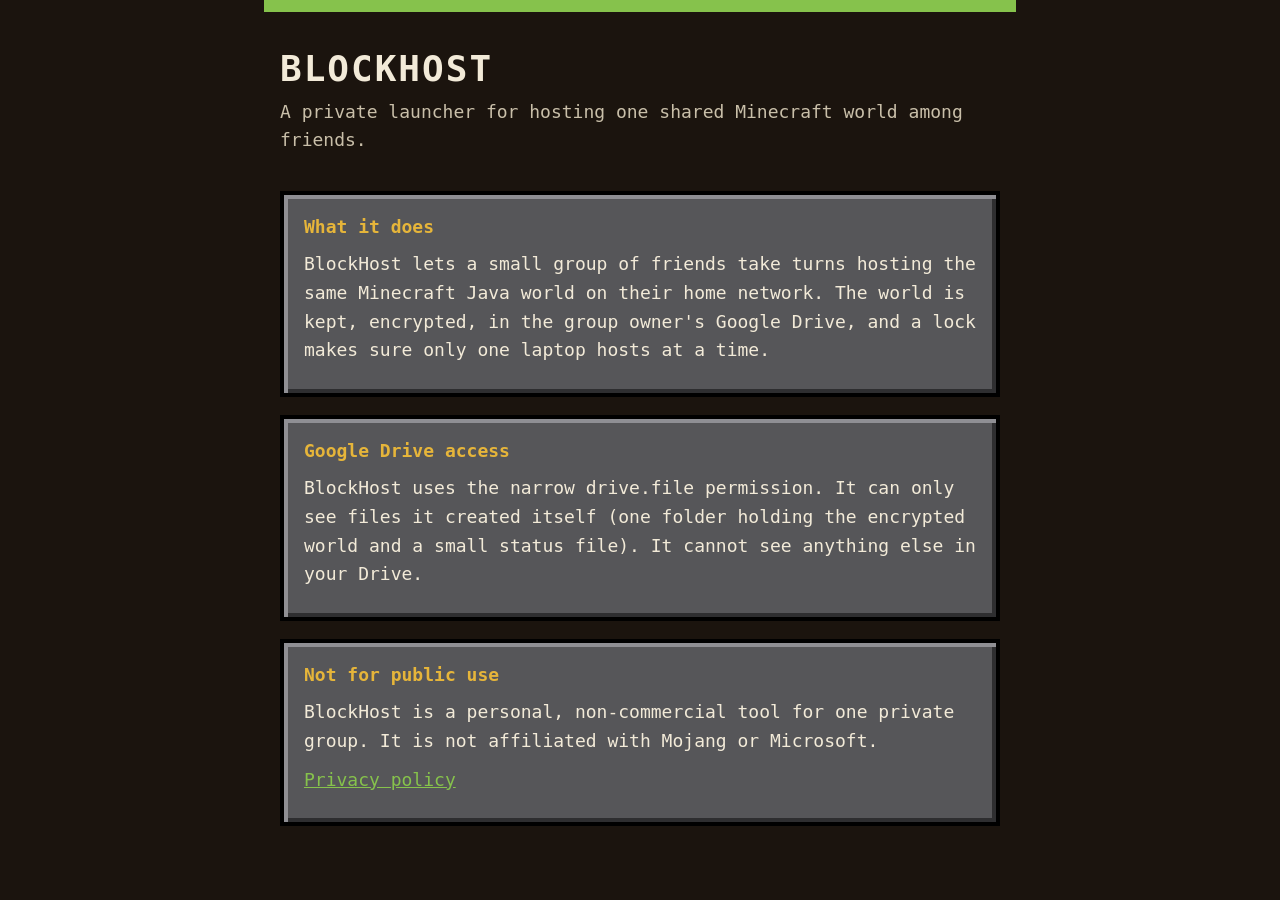
<file: site/index.html>
<!doctype html>
<html lang="en">
<head>
<meta charset="utf-8">
<meta name="viewport" content="width=device-width, initial-scale=1">
<title>BlockHost</title>
<style>
  :root { --bg:#1b140e; --panel:#565659; --ink:#f2ead8; --dim:#c9bfa9; --grass:#86c24c; --gold:#e6b53a; }
  body { margin:0; background:var(--bg); color:var(--ink); font:18px/1.6 ui-monospace, Consolas, monospace; }
  header { border-top:12px solid var(--grass); padding:28px 16px 8px; max-width:720px; margin:auto; }
  h1 { margin:0; letter-spacing:2px; }
  main { max-width:720px; margin:auto; padding:0 16px 48px; }
  section { background:var(--panel); border:4px solid #000; box-shadow:inset 4px 4px 0 #8f8f94, inset -4px -4px 0 #2e2e30; padding:18px 20px; margin:18px 0; }
  h2 { color:var(--gold); font-size:18px; margin:0 0 8px; }
  a { color:var(--grass); }
  p { margin:0 0 10px; }
</style>
</head>
<body>
<header><h1>BLOCKHOST</h1><p style="color:var(--dim)">A private launcher for hosting one shared Minecraft world among friends.</p></header>
<main>
  <section>
    <h2>What it does</h2>
    <p>BlockHost lets a small group of friends take turns hosting the same Minecraft Java world on their home network.
       The world is kept, encrypted, in the group owner's Google Drive, and a lock makes sure only one laptop hosts at a time.</p>
  </section>
  <section>
    <h2>Google Drive access</h2>
    <p>BlockHost uses the narrow <code>drive.file</code> permission. It can only see files it created itself
       (one folder holding the encrypted world and a small status file). It cannot see anything else in your Drive.</p>
  </section>
  <section>
    <h2>Not for public use</h2>
    <p>BlockHost is a personal, non-commercial tool for one private group. It is not affiliated with Mojang or Microsoft.</p>
    <p><a href="privacy.html">Privacy policy</a></p>
  </section>
</main>
</body>
</html>
</file>
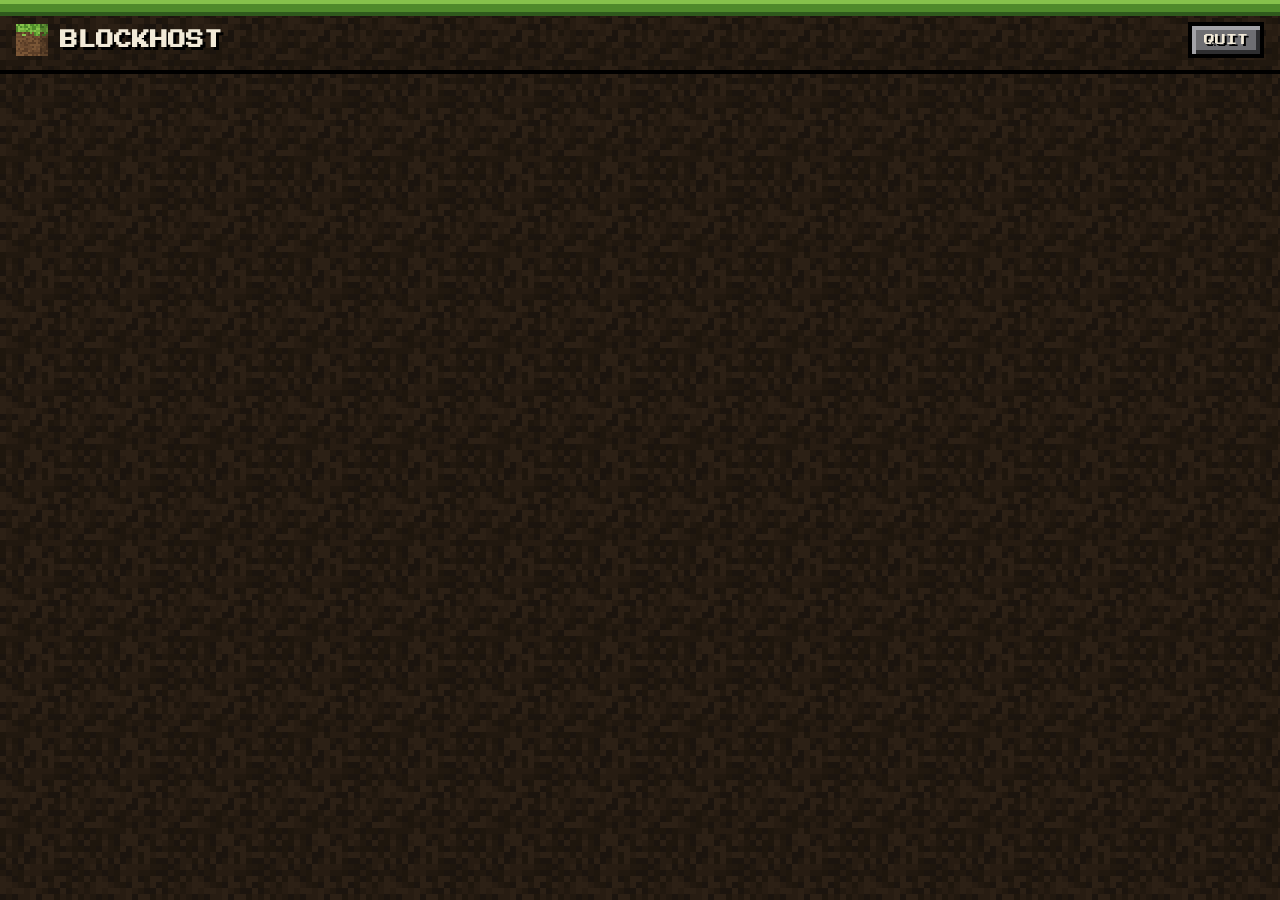
<file: app/ui/index.html>
<!doctype html>
<html lang="en">
<head>
<meta charset="utf-8">
<title>BlockHost</title>
<link rel="stylesheet" href="style.css">
</head>
<body>
<header class="topbar">
  <canvas id="logoCube" width="16" height="16" aria-hidden="true"></canvas>
  <h1>BLOCKHOST</h1>
  <span id="groupName" class="group-tag"></span>
  <div class="spacer"></div>
  <button class="btn btn-icon" id="btnWorld" title="World settings" hidden>WORLD</button>
  <button class="btn btn-icon" id="btnSettings" title="Settings" hidden>OPTIONS</button>
  <button class="btn btn-icon" id="btnQuit" title="Quit safely">QUIT</button>
</header>

<!-- ================= SETUP ================= -->
<main id="setup" class="screen" hidden>
  <section class="slab setup-pick" id="setupPick">
    <h2>WELCOME</h2>
    <p>This laptop isn't part of a server group yet.</p>
    <div class="row">
      <button class="btn btn-green big" id="goJoin">JOIN GROUP</button>
      <button class="btn big" id="goCreate">CREATE GROUP</button>
    </div>
    <p class="hint">Friends: choose <b>Join</b> and pick the <code>.bhgroup</code> file you were sent.<br>
      Owner: choose <b>Create</b> once, to set up Google Drive storage.</p>
  </section>

  <section class="slab" id="setupJoin" hidden>
    <h2>JOIN GROUP</h2>
    <label>Group file
      <span class="file-row"><input id="joinPath" readonly placeholder="No file chosen"><button class="btn" id="joinBrowse">BROWSE</button></span>
    </label>
    <label>Group password <input id="joinPass" type="password" autocomplete="off"></label>
    <p class="err" id="joinErr"></p>
    <div class="row"><button class="btn" data-back>BACK</button><button class="btn btn-green" id="joinGo">JOIN</button></div>
  </section>

  <section class="slab" id="setupCreate" hidden>
    <h2>CREATE GROUP</h2>
    <p class="hint">Needs a Google Cloud OAuth "Desktop app" client. Steps are in OWNER-SETUP.txt.</p>
    <label>Group name <input id="cName" value="Our World" maxlength="30"></label>
    <label>OAuth Client ID <input id="cId" autocomplete="off"></label>
    <label>OAuth Client secret <input id="cSecret" type="password" autocomplete="off"></label>
    <label>Minecraft version <input id="cVer" value="26.3"></label>
    <label>Group password (share with friends) <input id="cPass" type="password" autocomplete="off"></label>
    <label class="check"><input id="cOnline" type="checkbox" checked> Require official Minecraft accounts (online mode)</label>
    <p class="hint">Untick only if friends use non-official launchers. Then anyone on your Wi-Fi can join under any name.</p>
    <p class="err" id="createErr"></p>
    <div class="row"><button class="btn" data-back>BACK</button><button class="btn btn-green" id="createGo">SIGN IN &amp; CREATE</button></div>
  </section>
</main>

<!-- ================= MAIN ================= -->
<main id="main" class="screen grid" hidden>
  <section class="slab status">
    <div class="status-head">
      <span id="lamp" class="lamp lamp-off"></span>
      <div>
        <div id="stateTitle" class="state-title">CHECKING...</div>
        <div id="stateSub" class="state-sub"></div>
      </div>
    </div>

    <div id="joinBox" class="join-box" hidden>
      <div class="label">JOIN ADDRESS</div>
      <div id="ipList"></div>
      <div class="hint">Multiplayer &gt; Add Server. Same Wi-Fi only.</div>
    </div>

    <dl class="facts">
      <dt>WORLD</dt><dd id="fWorld">-</dd>
      <dt>LAST SAVE</dt><dd id="fSaved">-</dd>
      <dt>VERSION</dt><dd id="fVer">-</dd>
      <dt>PLAYERS</dt><dd id="fPlayers">-</dd>
      <dt>HEARTBEAT</dt><dd id="fBeat">-</dd>
    </dl>

    <div class="progress" id="progress" hidden><div class="bar" id="progressBar"></div><span id="progressText"></span></div>

    <div class="actions">
      <button class="btn btn-green big" id="btnStart">START HOSTING</button>
      <button class="btn btn-red big" id="btnStop" hidden>STOP &amp; SAVE</button>
      <button class="btn" id="btnSave" hidden>SAVE NOW</button>
      <button class="btn btn-red" id="btnRetry" hidden>RETRY SAVE</button>
    </div>
  </section>

  <section class="slab console-wrap">
    <div class="console-head"><span>CONSOLE</span><span id="busyText" class="busy"></span></div>
    <div id="console" class="console" role="log" aria-live="polite"></div>
    <form id="cmdForm" class="cmd" hidden>
      <span>&gt;</span><input id="cmdInput" placeholder="server command, e.g. time set day" autocomplete="off">
    </form>
  </section>
</main>

<!-- ================= MODALS ================= -->
<div class="modal-back" id="modal" hidden>
  <div class="slab modal" role="dialog" aria-modal="true">
    <h2 id="mTitle"></h2>
    <div id="mBody"></div>
    <div class="row" id="mButtons"></div>
  </div>
</div>

<div class="modal-back" id="settingsModal" hidden>
  <div class="slab modal" role="dialog" aria-modal="true">
    <h2>SETTINGS</h2>
    <label>Server memory (GB) <input id="sRam" type="number" min="1" max="16"></label>
    <label>Auto-save to Drive every (minutes) <input id="sAuto" type="number" min="5" max="120"></label>
    <div class="row"><button class="btn btn-green" id="sSave">SAVE SETTINGS</button></div>
    <hr>
    <p class="hint">Group-wide (only while nobody hosts):</p>
    <label>Minecraft version <span class="file-row"><input id="sVer"><button class="btn" id="sVerGo">SET</button></span></label>
    <div class="row">
      <button class="btn" id="sRestore">RESTORE PREVIOUS SAVE</button>
      <button class="btn" id="sFolder">OPEN LOCAL FOLDER</button>
    </div>
    <div class="row">
      <button class="btn btn-red" id="sLeave">LEAVE GROUP ON THIS LAPTOP</button>
      <button class="btn" id="sClose">CLOSE</button>
    </div>
    <p class="err" id="sErr"></p>
  </div>
</div>

<div class="modal-back" id="worldModal" hidden>
  <div class="slab modal modal-wide" role="dialog" aria-modal="true" aria-labelledby="wTitle">
    <h2 id="wTitle">WORLD</h2>
    <p class="hint" id="wLocked" hidden>Someone is hosting. You can look, but changes only work while the server is idle.</p>
    <p class="hint">Current seed: <code id="wSeed">unknown (host once to see it)</code></p>

    <h3>GAMEPLAY</h3>
    <div class="form-grid">
      <label>Difficulty
        <select id="wDifficulty"><option>peaceful</option><option>easy</option><option>normal</option><option>hard</option></select></label>
      <label>Default game mode
        <select id="wGamemode"><option>survival</option><option>creative</option><option>adventure</option><option>spectator</option></select></label>
    </div>
    <label class="check"><input id="wPvp" type="checkbox"> Players can hurt each other (PvP)</label>
    <label class="check"><input id="wKeepInv" type="checkbox"> Keep items after dying</label>
    <label class="check"><input id="wHardcore" type="checkbox"> Hardcore (one life). Only for NEW worlds.</label>

    <h3>SERVER</h3>
    <label>Name in the multiplayer list <input id="wMotd" maxlength="59"></label>
    <div class="form-grid">
      <label>Max players <input id="wMax" type="number" min="1" max="100"></label>
      <label>Spawn protection (blocks) <input id="wSpawn" type="number" min="0" max="64"></label>
      <label>View distance (chunks) <input id="wView" type="number" min="3" max="32"></label>
    </div>
    <label class="check"><input id="wWhitelist" type="checkbox"> Whitelist: only listed players can join</label>
    <p class="hint">Add players while hosting: type <code>whitelist add Name</code> in the console.</p>
    <div class="row"><button class="btn btn-green" id="wSave">SAVE SETTINGS</button></div>

    <hr>
    <h3>NEW WORLD</h3>
    <div id="wPending" class="pending" hidden></div>
    <div id="wNewForm">
      <div class="form-grid">
        <label>Seed (blank = random) <input id="wNewSeed" maxlength="64" placeholder="e.g. 8675309 or any word"></label>
        <label>World type
          <select id="wType"><option value="normal">Normal</option><option value="large_biomes">Large Biomes</option>
            <option value="amplified">Amplified</option><option value="flat">Flat</option></select></label>
      </div>
      <p class="hint">The next person who hosts gets a fresh world. The current world is kept as the OLD WORLD, so you can switch back.</p>
      <div class="row"><button class="btn btn-red" id="wNew">START NEW WORLD</button></div>
    </div>
    <div class="row" id="wArchiveRow" hidden><button class="btn" id="wArchive">SWITCH BACK TO OLD WORLD</button></div>

    <p class="err" id="wErr" role="status"></p>
    <div class="row"><button class="btn" id="wClose">CLOSE</button></div>
  </div>
</div>

<script src="app.js"></script>
</body>
</html>
</file>
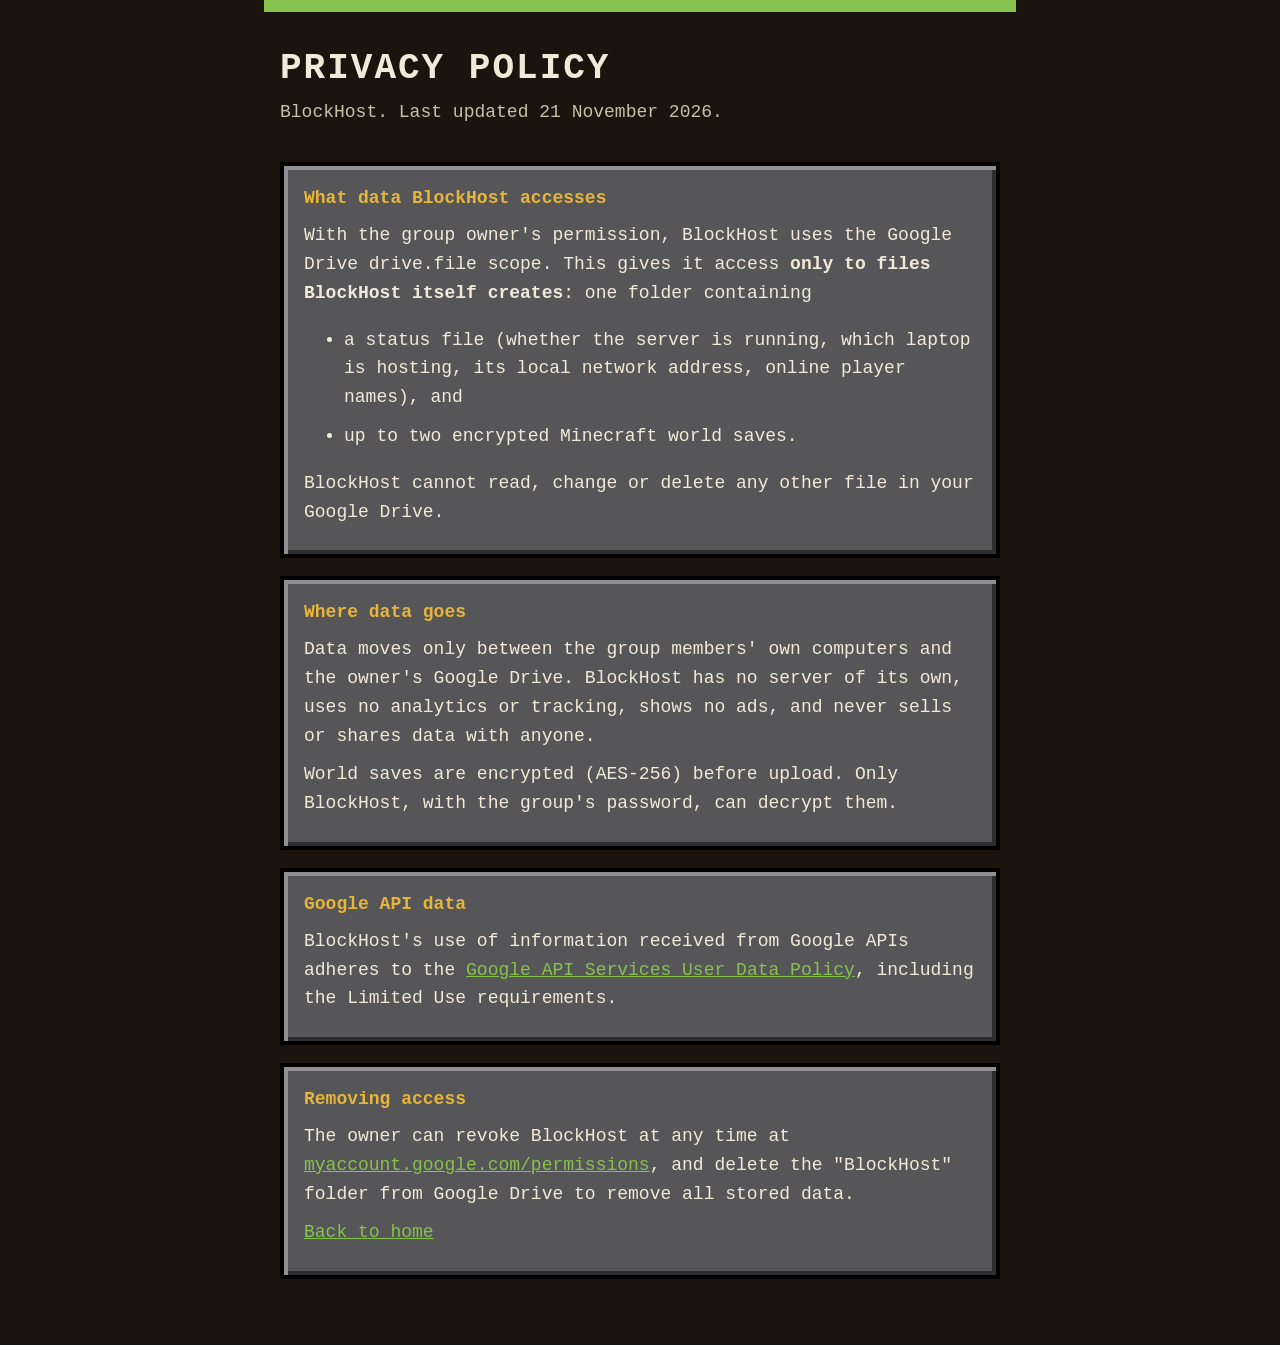
<file: site/privacy.html>
<!doctype html>
<html lang="en">
<head>
<meta charset="utf-8">
<meta name="viewport" content="width=device-width, initial-scale=1">
<title>BlockHost Privacy</title>
<style>
  :root { --bg:#1b140e; --panel:#565659; --ink:#f2ead8; --dim:#c9bfa9; --grass:#86c24c; --gold:#e6b53a; }
  body { margin:0; background:var(--bg); color:var(--ink); font:18px/1.6 ui-monospace, Consolas, monospace; }
  header { border-top:12px solid var(--grass); padding:28px 16px 8px; max-width:720px; margin:auto; }
  h1 { margin:0; letter-spacing:2px; }
  main { max-width:720px; margin:auto; padding:0 16px 48px; }
  section { background:var(--panel); border:4px solid #000; box-shadow:inset 4px 4px 0 #8f8f94, inset -4px -4px 0 #2e2e30; padding:18px 20px; margin:18px 0; }
  h2 { color:var(--gold); font-size:18px; margin:0 0 8px; }
  a { color:var(--grass); }
  p, li { margin:0 0 10px; }
</style>
</head>
<body>
<header><h1>PRIVACY POLICY</h1><p style="color:var(--dim)">BlockHost. Last updated 21 November 2026.</p></header>
<main>
  <section>
    <h2>What data BlockHost accesses</h2>
    <p>With the group owner's permission, BlockHost uses the Google Drive <code>drive.file</code> scope. This gives it access
       <b>only to files BlockHost itself creates</b>: one folder containing</p>
    <ul>
      <li>a status file (whether the server is running, which laptop is hosting, its local network address, online player names), and</li>
      <li>up to two encrypted Minecraft world saves.</li>
    </ul>
    <p>BlockHost cannot read, change or delete any other file in your Google Drive.</p>
  </section>
  <section>
    <h2>Where data goes</h2>
    <p>Data moves only between the group members' own computers and the owner's Google Drive. BlockHost has no server of its own,
       uses no analytics or tracking, shows no ads, and never sells or shares data with anyone.</p>
    <p>World saves are encrypted (AES-256) before upload. Only BlockHost, with the group's password, can decrypt them.</p>
  </section>
  <section>
    <h2>Google API data</h2>
    <p>BlockHost's use of information received from Google APIs adheres to the
       <a href="https://developers.google.com/terms/api-services-user-data-policy">Google API Services User Data Policy</a>,
       including the Limited Use requirements.</p>
  </section>
  <section>
    <h2>Removing access</h2>
    <p>The owner can revoke BlockHost at any time at <a href="https://myaccount.google.com/permissions">myaccount.google.com/permissions</a>,
       and delete the "BlockHost" folder from Google Drive to remove all stored data.</p>
    <p><a href="index.html">Back to home</a></p>
  </section>
</main>
</body>
</html>
</file>
<file: app/ui/style.css>
@font-face { font-family: "Pixel"; src: url("fonts/PressStart2P.ttf"); }
@font-face { font-family: "Term"; src: url("fonts/VT323.ttf"); }

:root {
  --soil-900: #1b140e;
  --soil-700: #3b2a1c;
  --soil-500: #6b4a2f;
  --grass-700: #2f5a1d;
  --grass-500: #4f8a2b;
  --grass-300: #86c24c;
  --stone-800: #2e2e30;
  --stone-600: #565659;
  --stone-500: #6e6e72;
  --stone-300: #a3a3a8;
  --ember-600: #8c2a1e;
  --ember-400: #d4553c;
  --gold-400: #e6b53a;
  --ink: #f2ead8;
  --ink-dim: #b8ad97;
  --console: #0f0b08;
  --px: 4px;
  --dirt-tex: none;
  --stone-tex: none;
}

* { box-sizing: border-box; }
html, body { height: 100%; margin: 0; }
body {
  background: var(--soil-900) var(--dirt-tex);
  background-size: 96px;
  image-rendering: pixelated;
  color: var(--ink);
  font: 20px/1.15 "Term", monospace;
  display: flex; flex-direction: column;
  user-select: none;
  overflow: hidden;
}
[hidden] { display: none !important; }
h1, h2, .btn, .label, dt, .state-title, .console-head { font-family: "Pixel", monospace; letter-spacing: 0; }
h2 { font-size: 14px; margin: 0 0 16px; color: var(--gold-400); text-shadow: 2px 2px 0 #000; }
p { margin: 0 0 12px; }
code { font-family: "Term", monospace; color: var(--gold-400); }
.hint { color: var(--ink-dim); font-size: 18px; }
.err { color: var(--ember-400); min-height: 22px; }

/* ---------- top bar: grass over dirt ---------- */
.topbar {
  display: flex; align-items: center; gap: 12px;
  padding: 14px 16px 12px;
  background:
    linear-gradient(var(--grass-300) 0 4px, var(--grass-500) 4px 12px, var(--grass-700) 12px 16px, transparent 16px),
    var(--soil-700) var(--dirt-tex);
  background-size: auto, 96px;
  border-bottom: var(--px) solid #000;
  padding-top: 22px;
}
.topbar h1 { font-size: 18px; margin: 0; text-shadow: 3px 3px 0 #000; }
#logoCube { width: 32px; height: 32px; image-rendering: pixelated; }
.group-tag { color: var(--ink-dim); font-size: 20px; }
.spacer { flex: 1; }

/* ---------- stone slabs ---------- */
.slab {
  background: var(--stone-600) var(--stone-tex);
  background-size: 96px;
  border: var(--px) solid #000;
  box-shadow: inset var(--px) var(--px) 0 var(--stone-300), inset calc(-1 * var(--px)) calc(-1 * var(--px)) 0 var(--stone-800);
  padding: 20px;
}

.screen { flex: 1; padding: 16px; min-height: 0; }
#setup { display: flex; align-items: center; justify-content: center; }
#setup .slab { width: min(560px, 100%); }
.grid { display: grid; grid-template-columns: 360px 1fr; gap: 16px; }

label { display: block; margin: 0 0 12px; color: var(--ink-dim); }
input {
  display: block; width: 100%; margin-top: 4px;
  font: 22px "Term", monospace; color: var(--ink);
  background: var(--console); border: var(--px) solid #000;
  box-shadow: inset 2px 2px 0 #000;
  padding: 6px 8px; outline: none; user-select: text;
}
input:focus { border-color: var(--gold-400); }
label.check { display: flex; gap: 10px; align-items: center; color: var(--ink); }
label.check input { width: 22px; height: 22px; margin: 0; flex: none; accent-color: var(--grass-500); }
.file-row { display: flex; gap: 8px; align-items: stretch; }
.file-row input { margin-top: 4px; }
.row { display: flex; gap: 10px; flex-wrap: wrap; margin-top: 8px; }
hr { border: 0; border-top: var(--px) solid var(--stone-800); margin: 18px 0; }

/* ---------- buttons ---------- */
.btn {
  --face: var(--stone-500); --hi: var(--stone-300); --lo: var(--stone-800);
  font-size: 11px; color: var(--ink);
  background: var(--face);
  border: var(--px) solid #000;
  box-shadow: inset var(--px) var(--px) 0 var(--hi), inset calc(-1 * var(--px)) calc(-1 * var(--px)) 0 var(--lo);
  padding: 12px 14px 11px;
  text-shadow: 2px 2px 0 #000;
  cursor: pointer;
}
.btn:hover:not(:disabled) { filter: brightness(1.12); }
.btn:active:not(:disabled) {
  box-shadow: inset var(--px) var(--px) 0 var(--lo), inset calc(-1 * var(--px)) calc(-1 * var(--px)) 0 var(--hi);
  padding: 13px 13px 10px 15px;
}
.btn:focus-visible { outline: var(--px) solid var(--gold-400); outline-offset: 2px; }
.btn:disabled { filter: grayscale(1) brightness(.6); cursor: not-allowed; }
.btn.big { font-size: 13px; padding: 16px 18px 15px; }
.btn-green { --face: var(--grass-500); --hi: var(--grass-300); --lo: var(--grass-700); }
.btn-red { --face: var(--ember-600); --hi: var(--ember-400); --lo: #4a120b; }
.btn-icon { padding: 9px 12px 8px; }

/* ---------- status panel ---------- */
.status { display: flex; flex-direction: column; gap: 12px; overflow: auto; padding: 16px; }
.status-head { display: flex; gap: 14px; align-items: center; }
.lamp {
  width: 36px; height: 36px; flex: none;
  border: var(--px) solid #000;
  box-shadow: inset var(--px) var(--px) 0 rgba(255,255,255,.35), inset calc(-1*var(--px)) calc(-1*var(--px)) 0 rgba(0,0,0,.35);
}
.lamp-off   { background: var(--stone-800); }
.lamp-idle  { background: var(--stone-300); }
.lamp-green { background: var(--grass-300); box-shadow: 0 0 18px var(--grass-300), inset 4px 4px 0 rgba(255,255,255,.4); }
.lamp-gold  { background: var(--gold-400); animation: blink 1s steps(2) infinite; }
.lamp-red   { background: var(--ember-400); animation: blink .7s steps(2) infinite; }
@keyframes blink { 50% { filter: brightness(.55); } }
.state-title { font-size: 13px; line-height: 1.5; text-shadow: 2px 2px 0 #000; }
.state-sub { color: var(--ink-dim); }

.join-box { background: var(--console); border: var(--px) solid #000; padding: 12px; }
.join-box .label { font-size: 9px; color: var(--ink-dim); margin-bottom: 6px; }
.ip { font-size: 34px; color: var(--grass-300); cursor: pointer; display: block; text-align: left;
      background: none; border: 0; padding: 0; font-family: "Term", monospace; }
.ip:hover { text-decoration: underline; }
.ip.copied::after { content: "  copied"; font-size: 18px; color: var(--gold-400); }

.facts { display: grid; grid-template-columns: auto 1fr; gap: 6px 14px; margin: 0; }
dt { font-size: 9px; color: var(--ink-dim); padding-top: 6px; }
dd { margin: 0; }

.progress { position: relative; height: 26px; background: var(--console); border: var(--px) solid #000; }
.progress .bar { height: 100%; width: 0; background: repeating-linear-gradient(90deg, var(--grass-500) 0 12px, var(--grass-300) 12px 16px); transition: width .2s steps(8); }
.progress span { position: absolute; inset: 0; text-align: center; line-height: 18px; text-shadow: 2px 2px 0 #000; }

.actions { display: flex; flex-wrap: wrap; gap: 10px; margin-top: auto; }
.actions .big { flex: 1 1 auto; }
.actions #btnStart { flex-basis: 100%; }

/* ---------- console ---------- */
.console-wrap { display: flex; flex-direction: column; min-height: 0; padding: 14px; }
.console-head { display: flex; justify-content: space-between; font-size: 10px; margin-bottom: 10px; color: var(--ink-dim); }
.busy { color: var(--gold-400); }
.console {
  flex: 1; overflow-y: auto; background: var(--console);
  border: var(--px) solid #000; padding: 10px 12px;
  font-size: 19px; line-height: 1.2; user-select: text; white-space: pre-wrap; word-break: break-word;
}
.console .l-info { color: var(--ink); }
.console .l-ok { color: var(--grass-300); }
.console .l-warn { color: var(--gold-400); }
.console .l-error { color: var(--ember-400); }
.console .l-srv { color: var(--ink-dim); }
.cmd { display: flex; align-items: center; gap: 8px; margin-top: 10px; color: var(--grass-300); }
.cmd input { margin: 0; }

/* ---------- modals ---------- */
.modal-back { position: fixed; inset: 0; background: rgba(10, 6, 3, .78); display: flex; align-items: center; justify-content: center; padding: 16px; z-index: 10; }
.modal { width: min(560px, 100%); max-height: 90vh; overflow: auto; }
.modal-wide { width: min(680px, 100%); }
.modal h3 { font-family: "Pixel", monospace; font-size: 10px; color: var(--ink-dim); margin: 18px 0 10px; }
.form-grid { display: grid; grid-template-columns: repeat(auto-fit, minmax(180px, 1fr)); gap: 0 14px; }
select {
  display: block; width: 100%; margin-top: 4px;
  font: 22px "Term", monospace; color: var(--ink);
  background: var(--console); border: var(--px) solid #000; padding: 5px 6px; outline: none;
}
select:focus { border-color: var(--gold-400); }
.pending { background: var(--console); border: var(--px) solid var(--gold-400); padding: 10px 12px; margin-bottom: 10px; color: var(--gold-400); }
.pending .btn { margin-top: 10px; }

::-webkit-scrollbar { width: 14px; }
::-webkit-scrollbar-track { background: var(--console); }
::-webkit-scrollbar-thumb { background: var(--stone-500); border: 3px solid var(--console); }

@media (max-width: 860px) { .grid { grid-template-columns: 1fr; overflow: auto; } }
@media (prefers-reduced-motion: reduce) { .lamp-gold, .lamp-red { animation: none; } }
</file>
